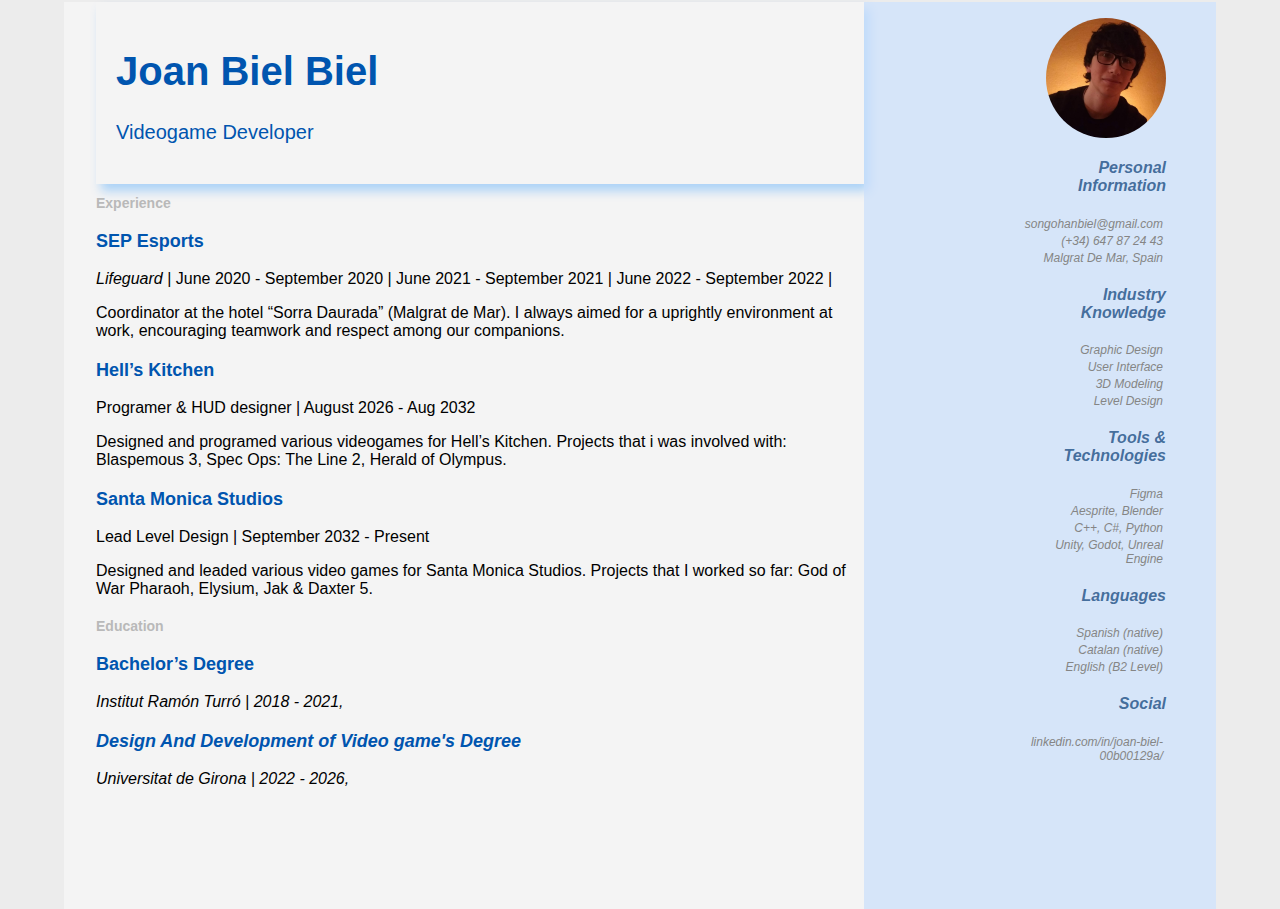
<file: index.html>
<html lang="es">
<head>
    <meta charset="UTF-8">
    <meta name="viewport" content="width=device-width, initial-scale=1.0">
    <link rel="stylesheet" href="index.css">
    <title>Currículum Vitae</title>
</head>
<body>
    <div class="izquierda">
        <header>
            <h1>Joan Biel Biel</h1>
            <p>Videogame Developer</p>
        </header>
        <section class="experiencia">
            <h2>Experience</h2>
            <div class="experiencia-item">
                <h3>SEP Esports</h3>
                <p><em>Lifeguard</em> | June 2020 - September 2020 | June 2021 - September 2021 | June 2022 - September 2022 |</p>
                <p>
                    Coordinator at the hotel “Sorra Daurada” (Malgrat de Mar).  
                    I always aimed for a uprightly environment at work, encouraging
                    teamwork and respect among our companions.</p>
                <h3>Hell’s Kitchen</h3>
                <p>Programer & HUD designer | August 2026 - Aug 2032</p>
                <p>Designed and programed various videogames for Hell’s Kitchen. 
                    Projects that i was involved with: Blaspemous 3, Spec Ops: The Line 2, Herald of Olympus.</p>
                <h3>Santa Monica Studios</h3>
                <p>Lead Level Design | September 2032 - Present</p>
                <p>Designed and leaded various video games for Santa Monica Studios. 
                    Projects that I worked so far: God of War Pharaoh, Elysium, Jak & Daxter 5.</p>
            </div>
        </section>

        <section class="educacion">
            <h2>Education</h2>
            <div class="educacion-item">
                <h3>Bachelor’s Degree</h3>
                <p><em>Institut Ramón Turró | 2018 - 2021, </p>
                <h3>Design And Development of Video game's Degree</h3>
                <p>Universitat de Girona | 2022 - 2026,</p>
            </div>
        </section>
    </div>
    <div class="derecha">
        <section class="right">
            <section class="info">
                <ul>
                    <img src="a.jpg" class="img">
                    <h4>Personal Information</h4>
                    <li>songohanbiel@gmail.com</li>
                    <li>(+34) 647 87 24 43</li>
                    <li>Malgrat De Mar, Spain</li>
                </ul>
                <ul>
                    <h4>Industry Knowledge</h4>
                    <li>Graphic Design</li>
                    <li>User Interface</li>
                    <li>3D Modeling</li>
                    <li>Level Design</li>
                </ul>
                <ul>
                    <h4>Tools & Technologies</h4>
                    <li>Figma</li>
                    <li>Aesprite, Blender</li>
                    <li>C++, C#, Python</li>
                    <li>Unity, Godot, Unreal Engine</li>
                </ul>
                <ul>
                    <h4>Languages</h4>
                    <li>Spanish (native)</li>
                    <li>Catalan (native)</li>
                    <li>English (B2 Level)</li>
                </ul>
                <ul>
                    <h4>Social</h4>
                    <li>linkedin.com/in/joan-biel-00b00129a/</li>
                </ul>
            </section>
        </section>
    </div>
</body>
</html>
</file>
<file: index.css>
body {
    font-family: Arial, sans-serif;
    background-color: #ececec;
    display: flex;
    flex-wrap: nowrap;
    margin: 2px;
    justify-content: center;
}

header {
    text-align: left;
    color: #0055af;
    padding: 20px;
    font-size: 20px;
    box-shadow: 5px 7px 10px rgba(0, 132, 255, 0.3);
}
.izquierda {
    width: 48rem;
    height: 240mm;
    background-color: #f4f4f4;
    font-family: 'Gill Sans', 'Gill Sans MT', Calibri, 'Trebuchet MS', sans-serif;
    text-align: left;
    padding-left: 2rem;
}

.derecha {
    width: 22rem;
    float: right; 
    height: 240mm;
    background-color: #cbe1ffad; 
}
.right {
    color: #858585;
    text-align: right;
    margin-right: 50px;
    margin-left: 150px;
}

.experiencia, .educacion {
    font-family: 'Gill Sans', 'Gill Sans MT', Calibri, 'Trebuchet MS', sans-serif;
}
ul {
    list-style: none;
    padding: 0;
}
li {
    margin: 3px;
    font-size: 12px;
    font-style:italic;
}
.img  {
    border-radius: 50%;
    width: 120px;
    height: 120px;
    object-fit: cover;
}
.experiencia-item, .educacion-item {
    margin-bottom: 20px;
    font-family: 'Gill Sans', 'Gill Sans MT', Calibri, 'Trebuchet MS', sans-serif;
    font-size: 16px;
}
h3{
    margin-top: 20px;
    font-size: 18px;
    font-family: 'Gill Sans', 'Gill Sans MT', Calibri, 'Trebuchet MS', sans-serif;
    color: #0055af;
}
h2{
    font-size: 14px;
    color: #b9b9b9;
}
h4{
    color: #0d427abe;
    font-size: 16px;
    font-family: 'Gill Sans', 'Gill Sans MT', Calibri, 'Trebuchet MS', sans-serif;
    font-style:italic;
}
em {
    font-style: italic;
}
</file>
<file: CVstyle.css>
body {
    font-family: Arial, sans-serif;
    background-color: #ececec;
    display: flex;
    flex-wrap: nowrap;
    margin: 2px;
    justify-content: center;
}

header {
    text-align: left;
    color: #0055af;
    padding: 20px;
    font-size: 20px;
    box-shadow: 5px 7px 10px rgba(0, 132, 255, 0.3);
}
.izquierda {
    width: 48rem;
    height: 240mm;
    background-color: #f4f4f4;
    font-family: 'Gill Sans', 'Gill Sans MT', Calibri, 'Trebuchet MS', sans-serif;
    text-align: left;
    padding-left: 2rem;
}

.derecha {
    width: 22rem;
    float: right; 
    height: 240mm;
    background-color: #cbe1ffad; 
}
.right {
    color: #858585;
    text-align: right;
    margin-right: 50px;
    margin-left: 150px;
}

.experiencia, .educacion {
    font-family: 'Gill Sans', 'Gill Sans MT', Calibri, 'Trebuchet MS', sans-serif;
}
ul {
    list-style: none;
    padding: 0;
}
li {
    margin: 3px;
    font-size: 12px;
    font-style:italic;
}
.img  {
    border-radius: 50%;
    width: 120px;
    height: 120px;
    object-fit: cover;
}
.experiencia-item, .educacion-item {
    margin-bottom: 20px;
    font-family: 'Gill Sans', 'Gill Sans MT', Calibri, 'Trebuchet MS', sans-serif;
    font-size: 16px;
}
h3{
    margin-top: 20px;
    font-size: 18px;
    font-family: 'Gill Sans', 'Gill Sans MT', Calibri, 'Trebuchet MS', sans-serif;
    color: #0055af;
}
h2{
    font-size: 14px;
    color: #b9b9b9;
}
h4{
    color: #0d427abe;
    font-size: 16px;
    font-family: 'Gill Sans', 'Gill Sans MT', Calibri, 'Trebuchet MS', sans-serif;
    font-style:italic;
}
em {
    font-style: italic;
}
</file>
